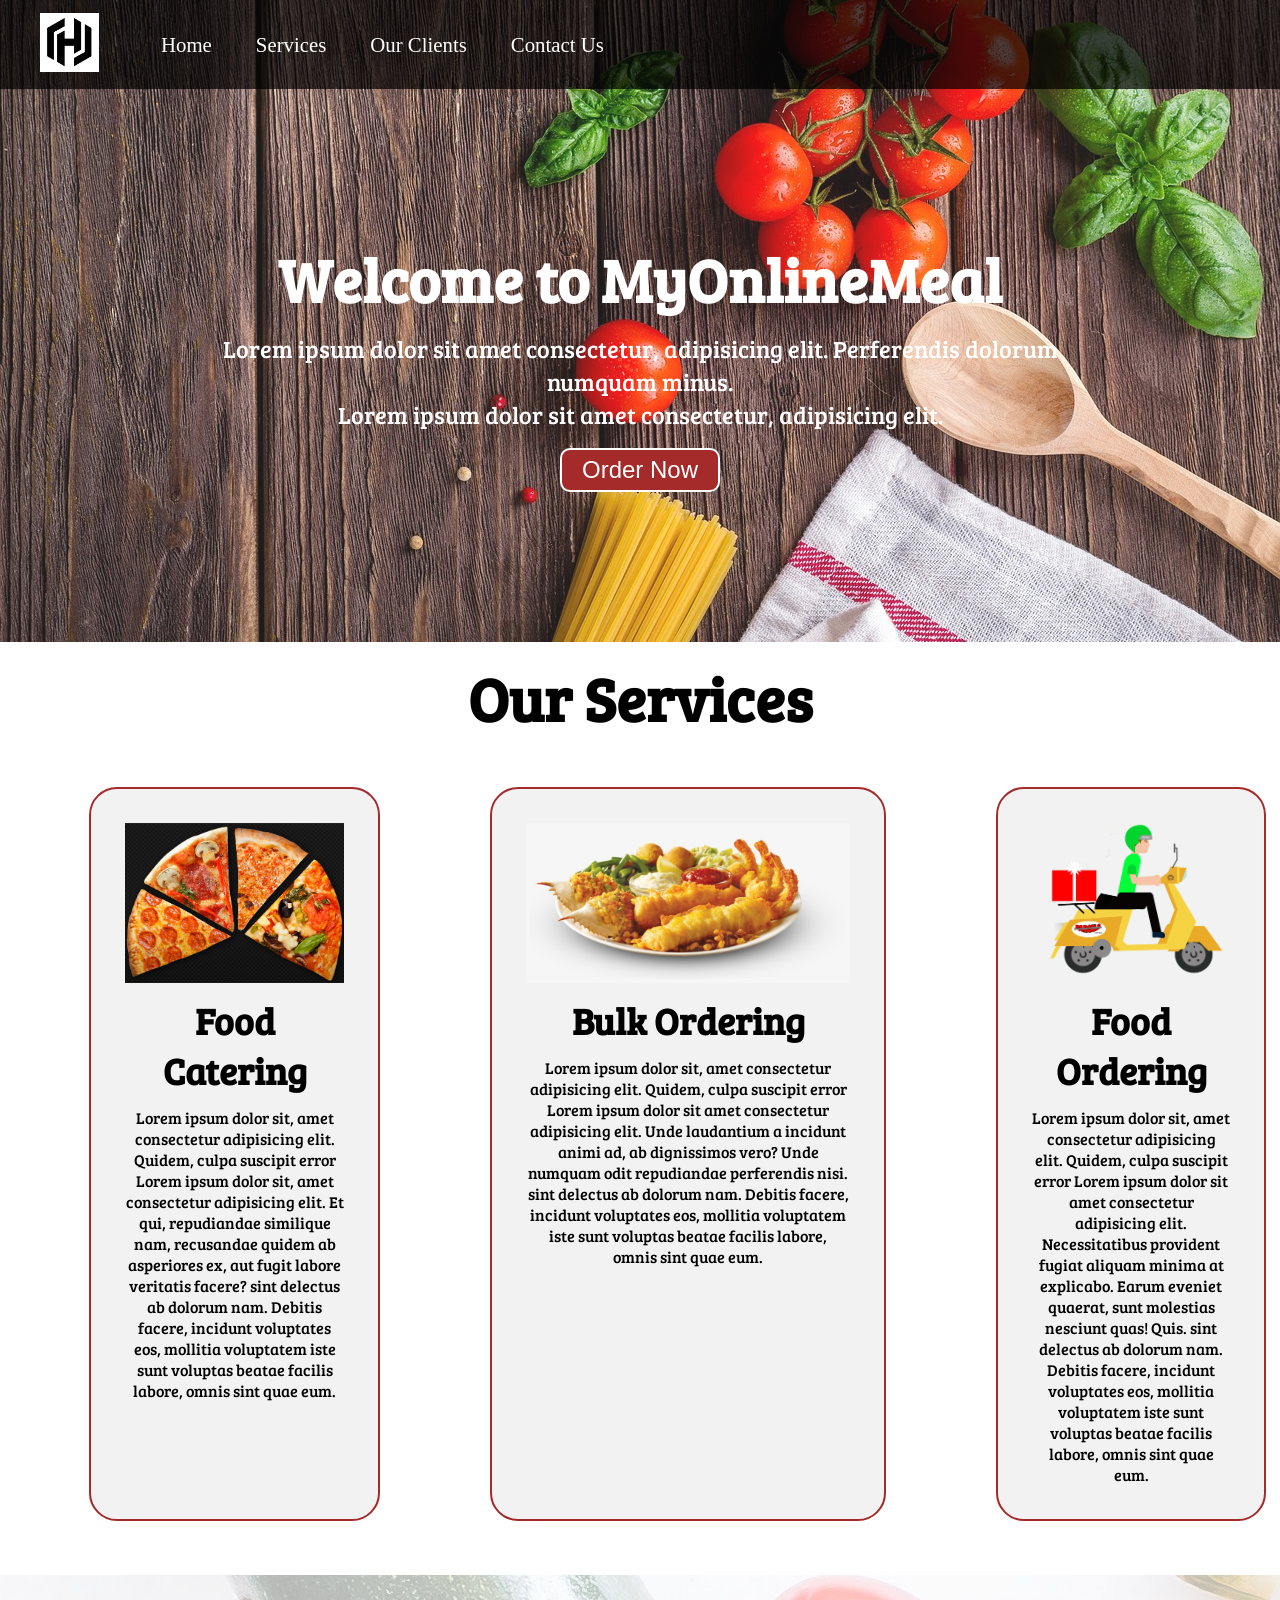
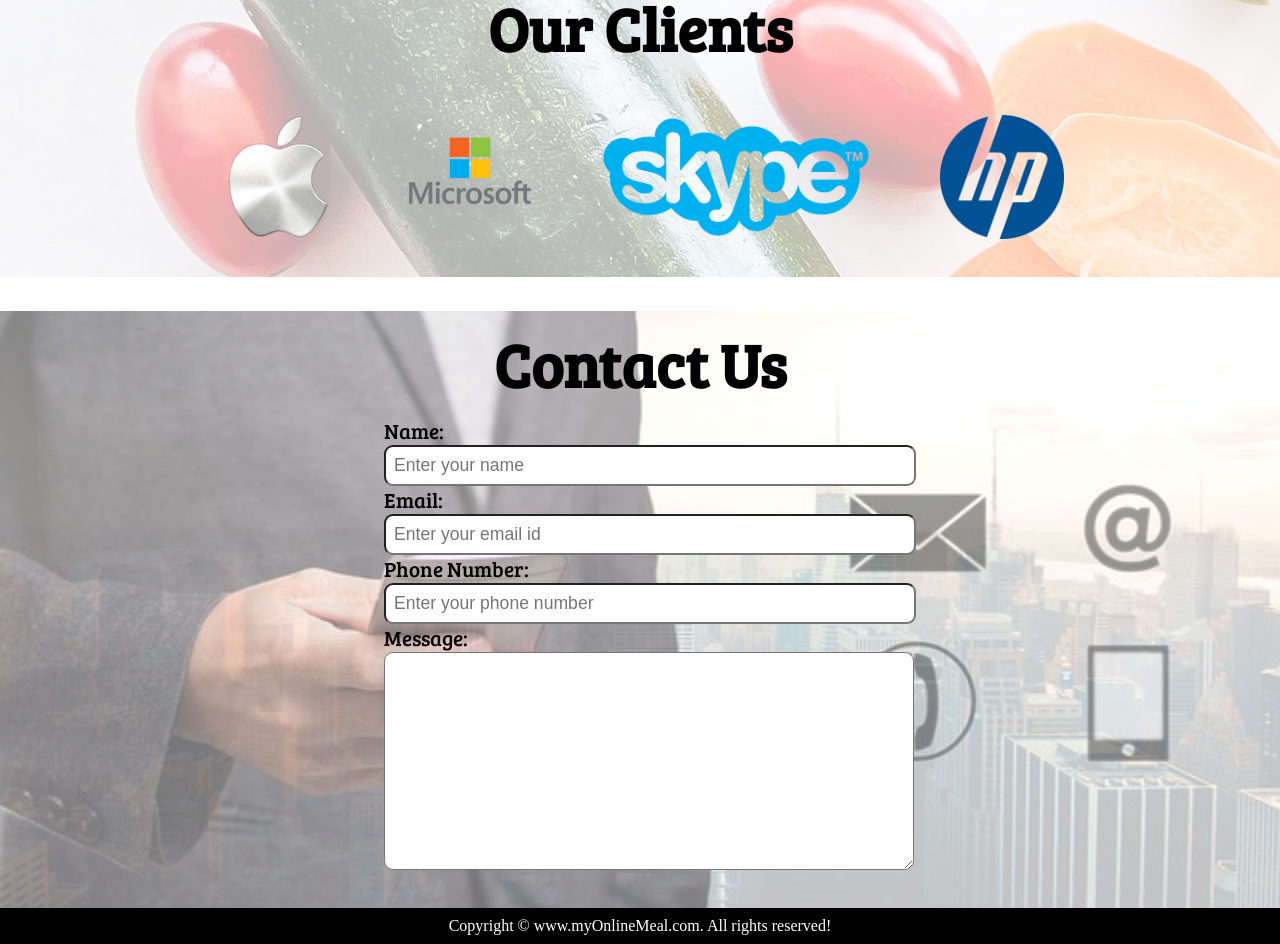
<file: index.html>
<!DOCTYPE html>
<html lang="en">

<head>
  <meta charset="UTF-8" />
  <meta name="viewport" content="width=device-width, initial-scale=1.0" />
  <meta http-equiv="X-UA-Compatible" content="ie=edge" />
  <title>Online-Food-Delivery | MyOnlineMeal.com</title>
  <link rel="stylesheet" href="Online-Food-Delivery/css/style.css" />
  <link rel="stylesheet" media="screen and (max-width: 1170px)" href="Online-Food-Delivery/css/phone.css" />
  <link href="https://fonts.googleapis.com/css?family=Baloo+Bhai|Bree+Serif&display=swap" rel="stylesheet" />
</head>

<body>
  <nav id="navbar">
    <div id="logo">
      <img src="Online-Food-Delivery/logo.png" alt="MyOnlineMeal.com" />
    </div>
    <ul>
      <li class="item"><a href="#home">Home</a></li>
      <li class="item"><a href="#services-container">Services</a></li>
      <li class="item"><a href="#client-section">Our Clients</a></li>
      <li class="item"><a href="#contact">Contact Us</a></li>
    </ul>
  </nav>

  <section id="home">
    <h1 class="h-primary">Welcome to MyOnlineMeal</h1>
    <p>
      Lorem ipsum dolor sit amet consectetur, adipisicing elit. Perferendis
      dolorum numquam minus.
    </p>
    <p>Lorem ipsum dolor sit amet consectetur, adipisicing elit.</p>
    <button class="btn">Order Now</button>
  </section>

  <section id="services-container">
    <h1 class="h-primary center">Our Services</h1>
    <div id="services">
      <div class="box">
        <img src="Online-Food-Delivery/img/1.png" alt="" />
        <h2 class="h-secondary center">Food Catering</h2>
        <p class="center">
          Lorem ipsum dolor sit, amet consectetur adipisicing elit. Quidem,
          culpa suscipit error Lorem ipsum dolor sit, amet consectetur
          adipisicing elit. Et qui, repudiandae similique nam, recusandae
          quidem ab asperiores ex, aut fugit labore veritatis facere? sint
          delectus ab dolorum nam. Debitis facere, incidunt voluptates eos,
          mollitia voluptatem iste sunt voluptas beatae facilis labore, omnis
          sint quae eum.
        </p>
      </div>
      <div class="box">
        <img src="Online-Food-Delivery/img/2.png" alt="" />
        <h2 class="h-secondary center">Bulk Ordering</h2>
        <p class="center">
          Lorem ipsum dolor sit, amet consectetur adipisicing elit. Quidem,
          culpa suscipit error Lorem ipsum dolor sit amet consectetur
          adipisicing elit. Unde laudantium a incidunt animi ad, ab
          dignissimos vero? Unde numquam odit repudiandae perferendis nisi.
          sint delectus ab dolorum nam. Debitis facere, incidunt voluptates
          eos, mollitia voluptatem iste sunt voluptas beatae facilis labore,
          omnis sint quae eum.
        </p>
      </div>
      <div class="box">
        <img src="Online-Food-Delivery/img/3.png" alt="" />
        <h2 class="h-secondary center">Food Ordering</h2>
        <p class="center">
          Lorem ipsum dolor sit, amet consectetur adipisicing elit. Quidem,
          culpa suscipit error Lorem ipsum dolor sit amet consectetur
          adipisicing elit. Necessitatibus provident fugiat aliquam minima at
          explicabo. Earum eveniet quaerat, sunt molestias nesciunt quas!
          Quis. sint delectus ab dolorum nam. Debitis facere, incidunt
          voluptates eos, mollitia voluptatem iste sunt voluptas beatae
          facilis labore, omnis sint quae eum.
        </p>
      </div>
    </div>
  </section>
  <section id="client-section">
    <h1 class="h-primary center">Our Clients</h1>
    <div id="clients">
      <div class="client-item">
        <img src="Online-Food-Delivery/img/logo1.png" alt="Our Client" />
      </div>
      <div class="client-item">
        <img src="Online-Food-Delivery/img/logo2.png" alt="Our Client" />
      </div>

      <div class="client-item">
        <img src="Online-Food-Delivery/img/logo4.png" alt="Our Client" />
      </div>
      <div class="client-item">
        <img src="Online-Food-Delivery/img/logo3.png" alt="Our Client" />
      </div>
    </div>
  </section>

  <section id="contact">
    <h1 class="h-primary center">Contact Us</h1>
    <div id="contact-box">
      <form action="">
        <div class="form-group">
          <label for="name">Name: </label>
          <input type="text" name="name" id="name" placeholder="Enter your name" />
        </div>
        <div class="form-group">
          <label for="email">Email: </label>
          <input type="email" name="name" id="email" placeholder="Enter your email id" />
        </div>
        <div class="form-group">
          <label for="phone">Phone Number: </label>
          <input type="phone" name="name" id="phone" placeholder="Enter your phone number" />
        </div>
        <div class="form-group">
          <label for="message">Message: </label>
          <textarea name="message" id="message" cols="30" rows="10"></textarea>
        </div>
      </form>
    </div>
  </section>

  <footer>
    <div class="center">
      Copyright &copy; www.myOnlineMeal.com. All rights reserved!
    </div>
  </footer>
</body>

</html>
</file>
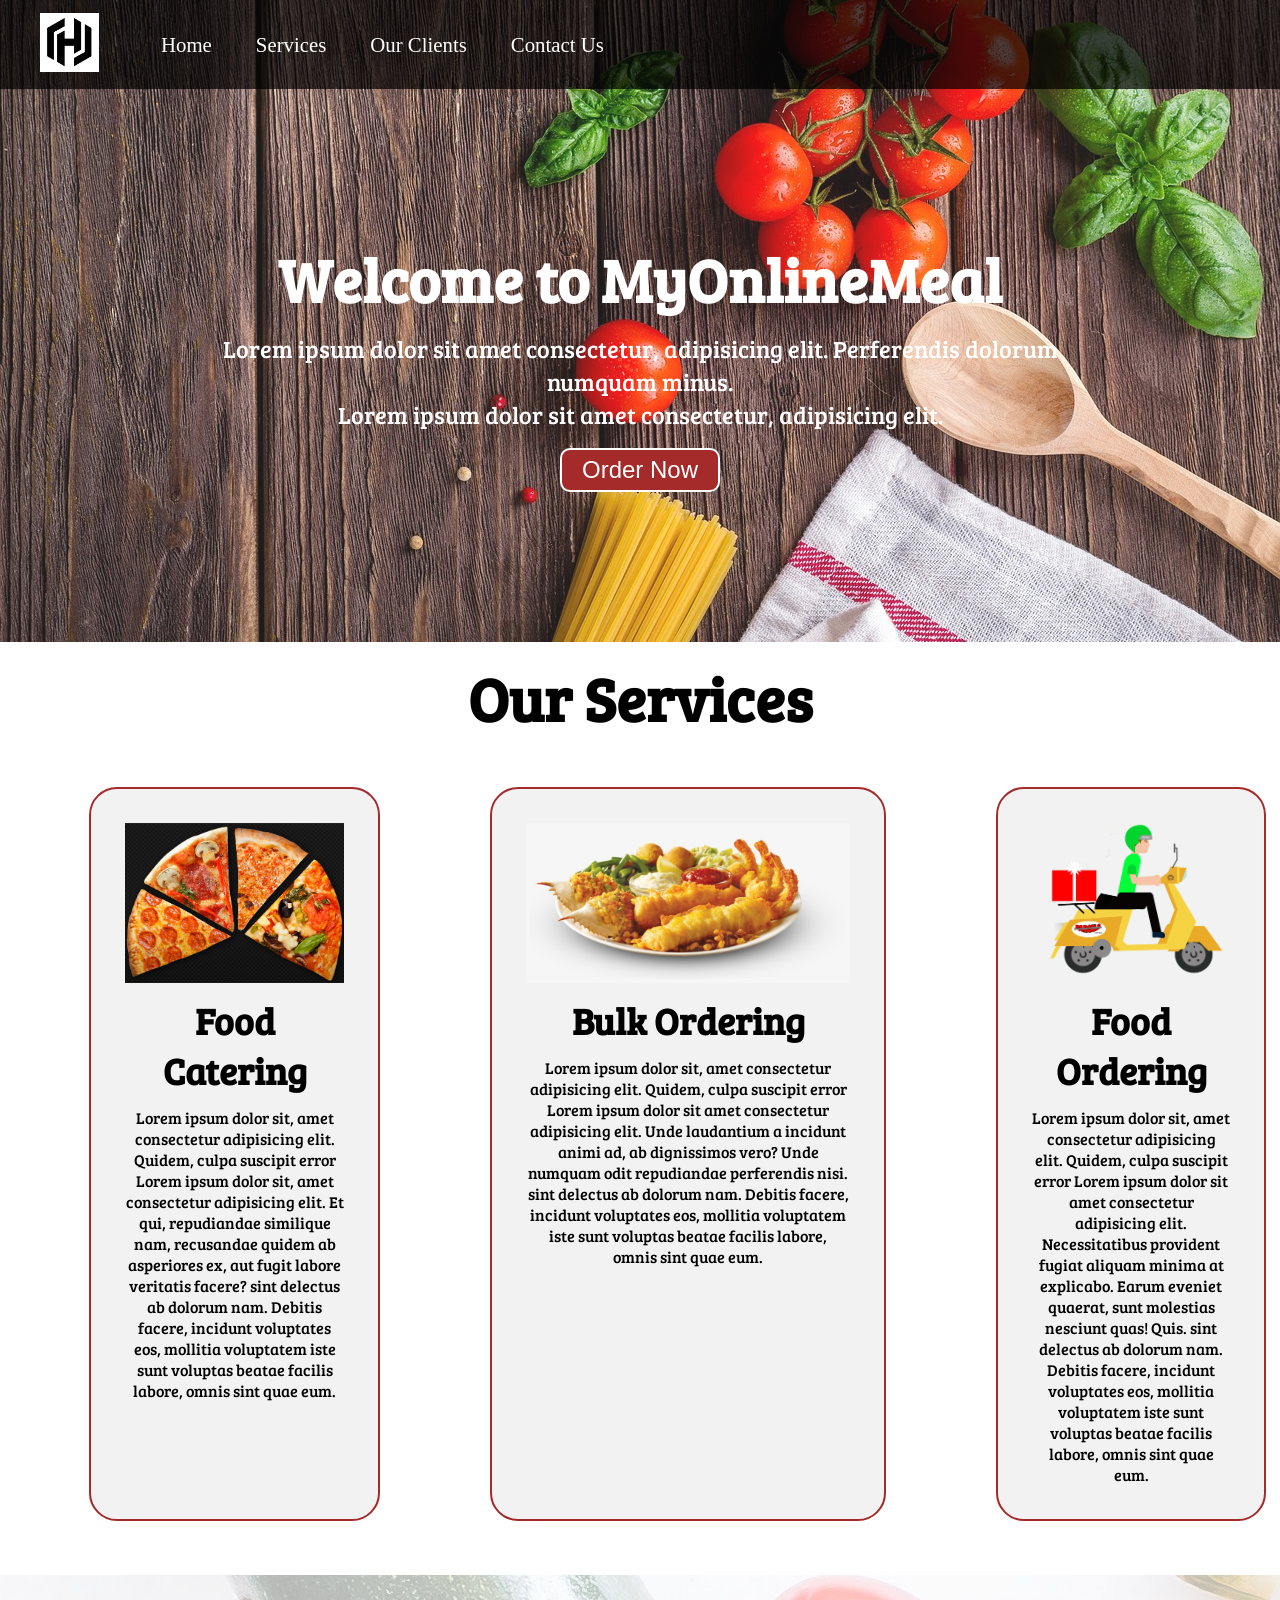
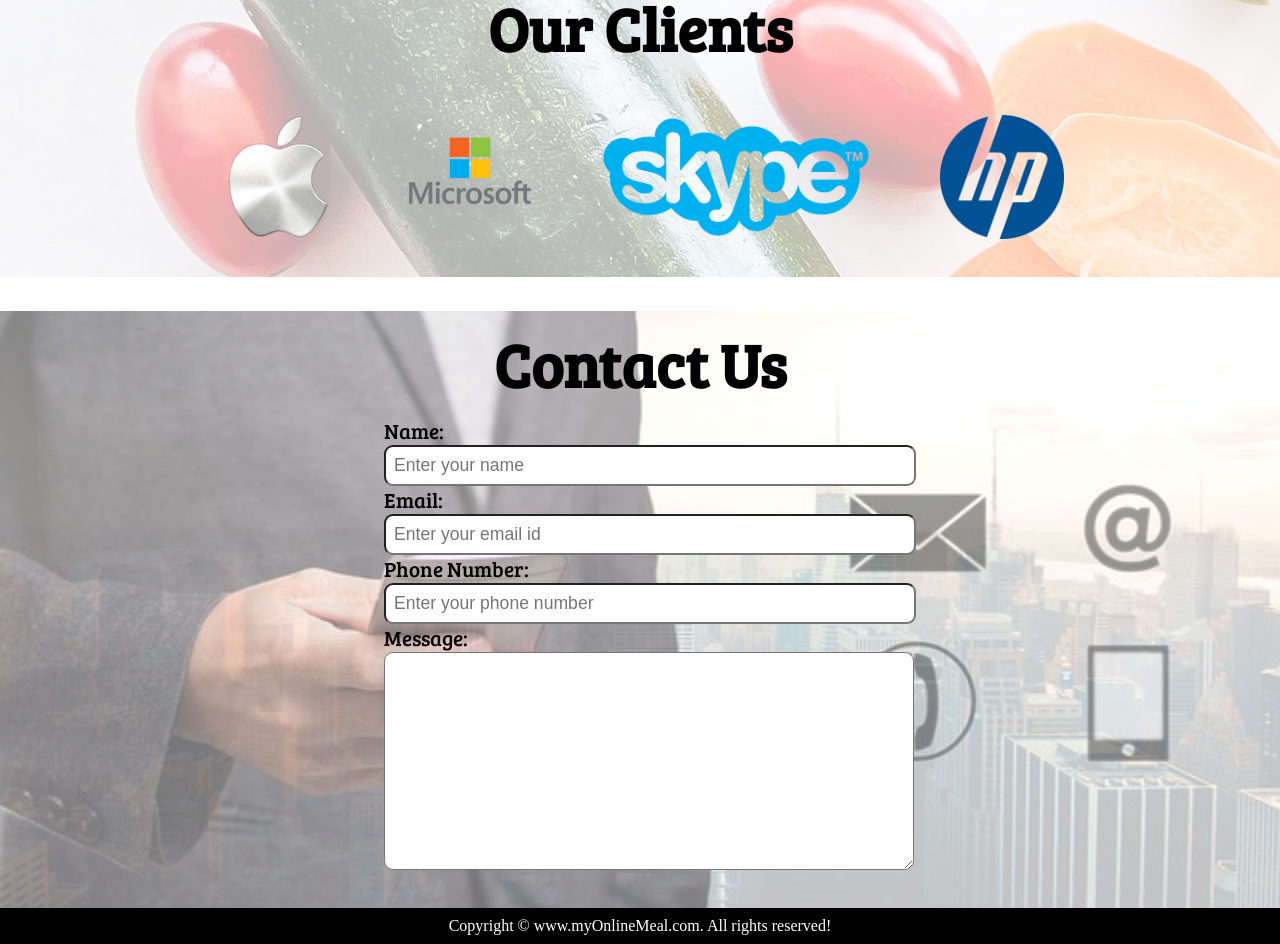
<file: Online-Food-Delivery/index.html>
<!DOCTYPE html>
<html lang="en">

<head>
  <meta charset="UTF-8" />
  <meta name="viewport" content="width=device-width, initial-scale=1.0" />
  <meta http-equiv="X-UA-Compatible" content="ie=edge" />
  <title>Online-Food-Delivery | MyOnlineMeal.com</title>
  <link rel="stylesheet" href="css/style.css" />
  <link rel="stylesheet" media="screen and (max-width: 1170px)" href="css/phone.css" />
  <link href="https://fonts.googleapis.com/css?family=Baloo+Bhai|Bree+Serif&display=swap" rel="stylesheet" />
</head>

<body>
  <nav id="navbar">
    <div id="logo">
      <img src="logo.png" alt="MyOnlineMeal.com" />
    </div>
    <ul>
      <li class="item"><a href="#home">Home</a></li>
      <li class="item"><a href="#services-container">Services</a></li>
      <li class="item"><a href="#client-section">Our Clients</a></li>
      <li class="item"><a href="#contact">Contact Us</a></li>
    </ul>
  </nav>

  <section id="home">
    <h1 class="h-primary">Welcome to MyOnlineMeal</h1>
    <p>
      Lorem ipsum dolor sit amet consectetur, adipisicing elit. Perferendis
      dolorum numquam minus.
    </p>
    <p>Lorem ipsum dolor sit amet consectetur, adipisicing elit.</p>
    <button class="btn">Order Now</button>
  </section>

  <section id="services-container">
    <h1 class="h-primary center">Our Services</h1>
    <div id="services">
      <div class="box">
        <img src="img/1.png" alt="" />
        <h2 class="h-secondary center">Food Catering</h2>
        <p class="center">
          Lorem ipsum dolor sit, amet consectetur adipisicing elit. Quidem,
          culpa suscipit error Lorem ipsum dolor sit, amet consectetur
          adipisicing elit. Et qui, repudiandae similique nam, recusandae
          quidem ab asperiores ex, aut fugit labore veritatis facere? sint
          delectus ab dolorum nam. Debitis facere, incidunt voluptates eos,
          mollitia voluptatem iste sunt voluptas beatae facilis labore, omnis
          sint quae eum.
        </p>
      </div>
      <div class="box">
        <img src="img/2.png" alt="" />
        <h2 class="h-secondary center">Bulk Ordering</h2>
        <p class="center">
          Lorem ipsum dolor sit, amet consectetur adipisicing elit. Quidem,
          culpa suscipit error Lorem ipsum dolor sit amet consectetur
          adipisicing elit. Unde laudantium a incidunt animi ad, ab
          dignissimos vero? Unde numquam odit repudiandae perferendis nisi.
          sint delectus ab dolorum nam. Debitis facere, incidunt voluptates
          eos, mollitia voluptatem iste sunt voluptas beatae facilis labore,
          omnis sint quae eum.
        </p>
      </div>
      <div class="box">
        <img src="img/3.png" alt="" />
        <h2 class="h-secondary center">Food Ordering</h2>
        <p class="center">
          Lorem ipsum dolor sit, amet consectetur adipisicing elit. Quidem,
          culpa suscipit error Lorem ipsum dolor sit amet consectetur
          adipisicing elit. Necessitatibus provident fugiat aliquam minima at
          explicabo. Earum eveniet quaerat, sunt molestias nesciunt quas!
          Quis. sint delectus ab dolorum nam. Debitis facere, incidunt
          voluptates eos, mollitia voluptatem iste sunt voluptas beatae
          facilis labore, omnis sint quae eum.
        </p>
      </div>
    </div>
  </section>
  <section id="client-section">
    <h1 class="h-primary center">Our Clients</h1>
    <div id="clients">
      <div class="client-item">
        <img src="img/logo1.png" alt="Our Client" />
      </div>
      <div class="client-item">
        <img src="img/logo2.png" alt="Our Client" />
      </div>

      <div class="client-item">
        <img src="img/logo4.png" alt="Our Client" />
      </div>
      <div class="client-item">
        <img src="img/logo3.png" alt="Our Client" />
      </div>
    </div>
  </section>

  <section id="contact">
    <h1 class="h-primary center">Contact Us</h1>
    <div id="contact-box">
      <form action="">
        <div class="form-group">
          <label for="name">Name: </label>
          <input type="text" name="name" id="name" placeholder="Enter your name" />
        </div>
        <div class="form-group">
          <label for="email">Email: </label>
          <input type="email" name="name" id="email" placeholder="Enter your email id" />
        </div>
        <div class="form-group">
          <label for="phone">Phone Number: </label>
          <input type="phone" name="name" id="phone" placeholder="Enter your phone number" />
        </div>
        <div class="form-group">
          <label for="message">Message: </label>
          <textarea name="message" id="message" cols="30" rows="10"></textarea>
        </div>
      </form>
    </div>
  </section>

  <footer>
    <div class="center">
      Copyright &copy; www.myOnlineMeal.com. All rights reserved!
    </div>
  </footer>
</body>

</html>
</file>
<file: Online-Food-Delivery/css/style.css>
/* CSS Reset */
* {
    margin: 0;
    padding: 0;
}

html {
    scroll-behavior: smooth;
}

/* Navigation Bar */
#navbar {
    display: flex;
    align-items: center;
    position: sticky;
    top: 0px;
}

#navbar::before {
    content: "";
    background-color: black;
    position: absolute;
    top: 0px;
    left: 0px;
    height: 100%;
    width: 100%;
    z-index: -1;
    opacity: 0.7;
}

/* Navigation Bar: Logo and Image */
#logo {
    margin: 10px 34px;
}

#logo img {
    height: 59px;
    margin: 3px 6px;
}

/* Navigation Bar: List Styling */
#navbar ul {
    display: flex;
    font-family: 'Baloo Bhai', cursive;
}

#navbar ul li {
    list-style: none;
    font-size: 1.3rem;
}

#navbar ul li a {
    color: white;
    display: block;
    padding: 3px 22px;
    border-radius: 20px;
    text-decoration: none;
}

#navbar ul li a:hover {
    color: black;
    background-color: white;
}

/* Home Section */
#home {
    display: flex;
    flex-direction: column;
    padding: 3px 200px;
    height: 550px;
    justify-content: center;
    align-items: center;
}

#home::before {
    content: "";
    position: absolute;
    background: url('../bg1.jpg') no-repeat center center/cover;
    height: 642px;
    top: 0px;
    left: 0px;
    width: 100%;
    z-index: -1;
    opacity: 0.89;
}

#home h1 {
    color: white;
    text-align: center;
    font-family: 'Bree Serif', serif;
}

#home p {
    color: white;
    text-align: center;
    font-size: 1.5rem;
    font-family: 'Bree Serif', serif;
}

/* Services Section */
#services {
    margin: 34px;
    display: flex;
}

#services .box {
    border: 2px solid brown;
    padding: 34px;
    margin: 2px 55px;
    border-radius: 28px;
    background: #f2f2f2;
    margin-bottom: 20px;
}

#services .box img {
    height: 160px;
    margin: auto;
    display: block;
}

#services .box p {
    font-family: 'Bree Serif', serif;
}

/* Clients Section */
#client-section {
    position: relative;
}

#client-section::before {
    content: "";
    background: url('../bg.jpeg');
    width: 100%;
    height: 100%;
    z-index: -1;
    opacity: 0.3;
    position: absolute;
}

#clients {
    display: flex;
    justify-content: center;
    align-items: center;
}

.client-item {
    padding: 34px;
}

#clients img {
    height: 124px;
}

/* Contact Section */
#contact {
    position: relative;
    margin-top: 34px;
}

#contact::before {
    content: "";
    position: absolute;
    width: 100%;
    height: 100%;
    z-index: -1;
    opacity: 0.7;
    background: url('../contact.jpg') no-repeat center center/cover;
}

#contact-box {
    display: flex;
    justify-content: center;
    align-items: center;
    padding-bottom: 34px;
}

#contact-box input,
#contact-box textarea {
    width: 100%;
    padding: 0.5rem;
    border-radius: 9px;
    font-size: 1.1rem;
}

#contact-box form {
    width: 40%;
}

#contact-box label {
    font-family: 'Bree Serif', serif;
    font-size: 1.3rem;
}

footer {
    background: black;
    color: white;
    padding: 9px 20px;
}

/* Utility Classes */
.h-primary {
    font-family: 'Bree Serif', serif;
    font-size: 3.8rem;
    padding: 12px;
}

.h-secondary {
    font-family: 'Bree Serif', serif;
    font-size: 2.3rem;
    padding: 12px;
}

.btn {
    padding: 6px 20px;
    border: 2px solid white;
    background-color: brown;
    color: white;
    margin: 17px;
    font-size: 1.5rem;
    border-radius: 10px;
    cursor: pointer;
}

.center {
    text-align: center;
}
</file>
<file: Online-Food-Delivery/css/phone.css>
/* Navigation */
#navbar {
    flex-direction: column;
}

#navbar ul li a{
    font-size: 1rem;
    padding: 0px 7px;
    padding-bottom: 8px;
}

/* Home section */
#home{
    height: 370px; 
    padding: 3px 28px;
}

#home::before{
    height: 480px; 
}

#home p{
    font-size: 13px;
}

/* Services section  */
#services{
    flex-direction: column;
}

#services .box { 
    padding: 14px;
    margin: 2px 0px; 
    margin-bottom: 20px;
}

/* Clients section */
#clients{
    flex-wrap: wrap;
}

#clients img{
    width: 66px;
    padding: 6px;
    height: auto;
}

/* Contact us section */
#contact-box form{
    width:80%;
}

/* Utility classes */
.h-primary{
    font-size:26px;
}

.btn{
    font-size: 13px;
    padding: 4px 8px;
}
</file>
